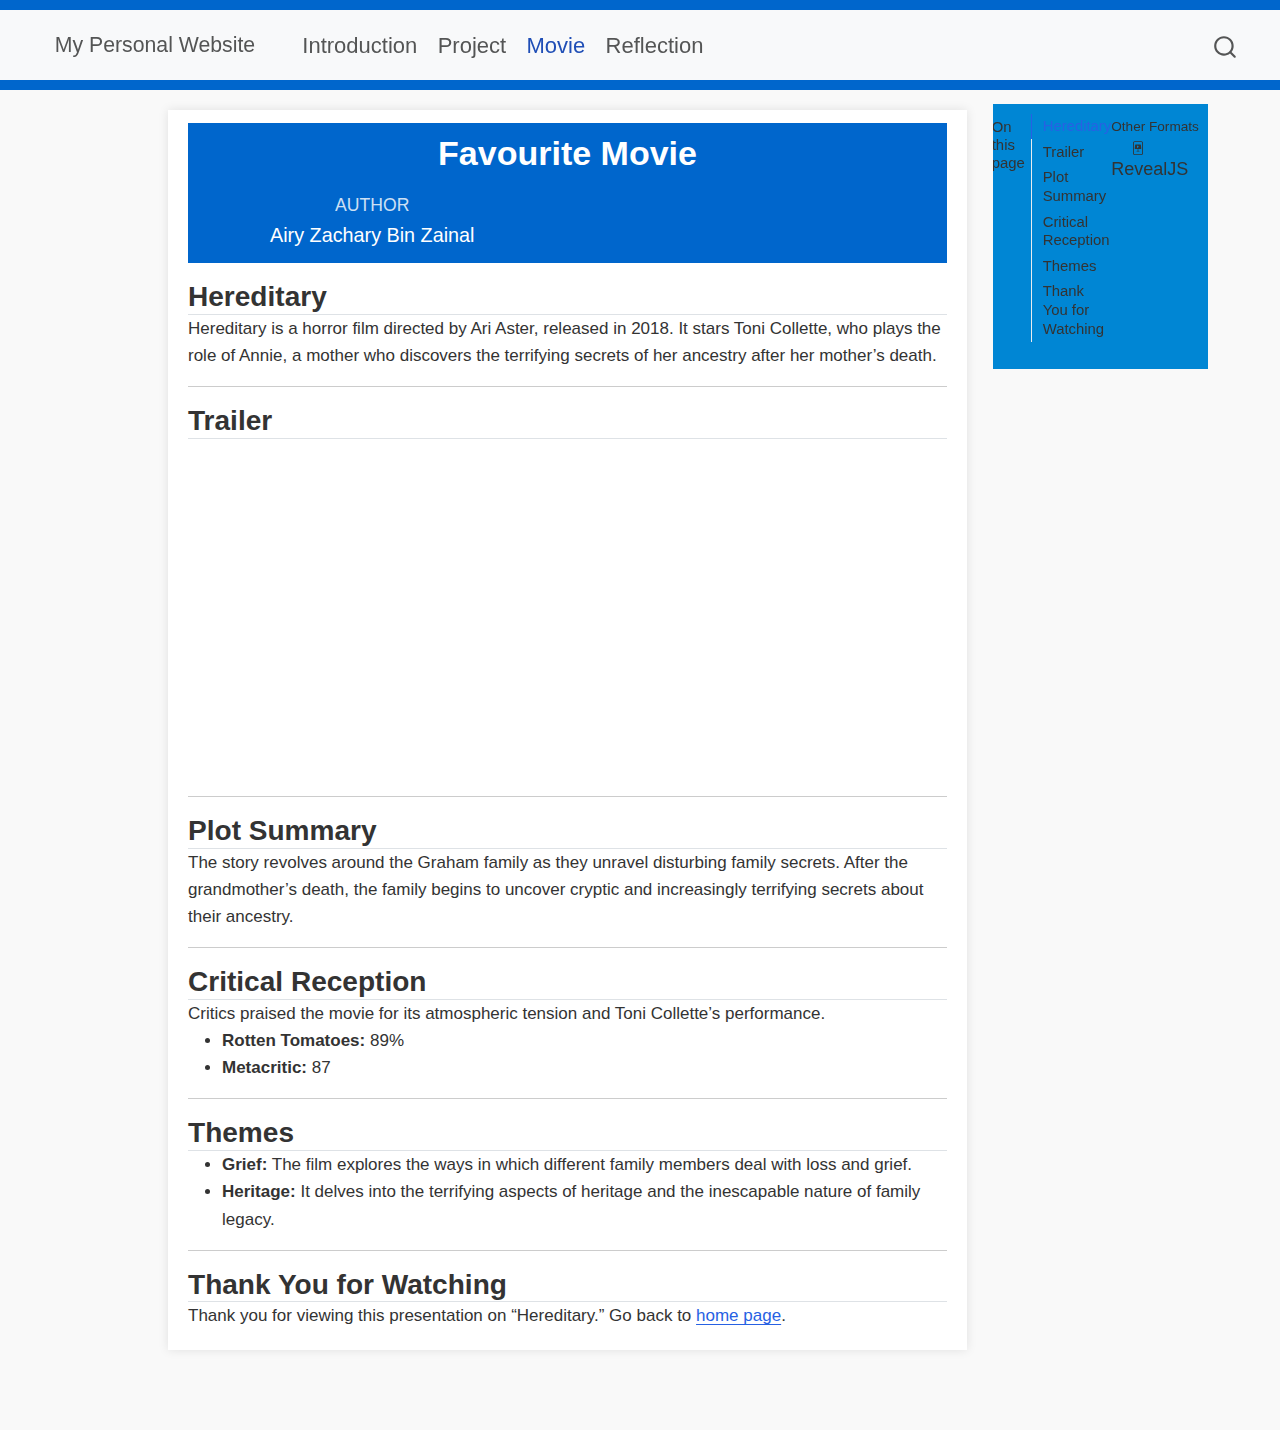
<file: docs/movie.html>
<!DOCTYPE html>
<html xmlns="http://www.w3.org/1999/xhtml" lang="en" xml:lang="en"><head>

<meta charset="utf-8">
<meta name="generator" content="quarto-1.6.40">

<meta name="viewport" content="width=device-width, initial-scale=1.0, user-scalable=yes">

<meta name="author" content="Airy Zachary Bin Zainal">

<title>Favourite Movie – My Personal Website</title>
<style>
code{white-space: pre-wrap;}
span.smallcaps{font-variant: small-caps;}
div.columns{display: flex; gap: min(4vw, 1.5em);}
div.column{flex: auto; overflow-x: auto;}
div.hanging-indent{margin-left: 1.5em; text-indent: -1.5em;}
ul.task-list{list-style: none;}
ul.task-list li input[type="checkbox"] {
  width: 0.8em;
  margin: 0 0.8em 0.2em -1em; /* quarto-specific, see https://github.com/quarto-dev/quarto-cli/issues/4556 */ 
  vertical-align: middle;
}
</style>


<script src="site_libs/quarto-nav/quarto-nav.js"></script>
<script src="site_libs/quarto-nav/headroom.min.js"></script>
<script src="site_libs/clipboard/clipboard.min.js"></script>
<script src="site_libs/quarto-search/autocomplete.umd.js"></script>
<script src="site_libs/quarto-search/fuse.min.js"></script>
<script src="site_libs/quarto-search/quarto-search.js"></script>
<meta name="quarto:offset" content="./">
<script src="site_libs/quarto-html/quarto.js"></script>
<script src="site_libs/quarto-html/popper.min.js"></script>
<script src="site_libs/quarto-html/tippy.umd.min.js"></script>
<script src="site_libs/quarto-html/anchor.min.js"></script>
<link href="site_libs/quarto-html/tippy.css" rel="stylesheet">
<link href="site_libs/quarto-html/quarto-syntax-highlighting-549806ee2085284f45b00abea8c6df48.css" rel="stylesheet" id="quarto-text-highlighting-styles">
<script src="site_libs/bootstrap/bootstrap.min.js"></script>
<link href="site_libs/bootstrap/bootstrap-icons.css" rel="stylesheet">
<link href="site_libs/bootstrap/bootstrap-ddd961a2510921635943dfbbd19534c4.min.css" rel="stylesheet" append-hash="true" id="quarto-bootstrap" data-mode="light">
<script id="quarto-search-options" type="application/json">{
  "location": "navbar",
  "copy-button": false,
  "collapse-after": 3,
  "panel-placement": "end",
  "type": "overlay",
  "limit": 50,
  "keyboard-shortcut": [
    "f",
    "/",
    "s"
  ],
  "show-item-context": false,
  "language": {
    "search-no-results-text": "No results",
    "search-matching-documents-text": "matching documents",
    "search-copy-link-title": "Copy link to search",
    "search-hide-matches-text": "Hide additional matches",
    "search-more-match-text": "more match in this document",
    "search-more-matches-text": "more matches in this document",
    "search-clear-button-title": "Clear",
    "search-text-placeholder": "",
    "search-detached-cancel-button-title": "Cancel",
    "search-submit-button-title": "Submit",
    "search-label": "Search"
  }
}</script>


<link rel="stylesheet" href="styles.css">
</head>

<body class="nav-fixed">

<div id="quarto-search-results"></div>
  <header id="quarto-header" class="headroom fixed-top">
    <nav class="navbar navbar-expand-lg " data-bs-theme="dark">
      <div class="navbar-container container-fluid">
      <div class="navbar-brand-container mx-auto">
    <a class="navbar-brand" href="./index.html">
    <span class="navbar-title">My Personal Website</span>
    </a>
  </div>
            <div id="quarto-search" class="" title="Search"></div>
          <button class="navbar-toggler" type="button" data-bs-toggle="collapse" data-bs-target="#navbarCollapse" aria-controls="navbarCollapse" role="menu" aria-expanded="false" aria-label="Toggle navigation" onclick="if (window.quartoToggleHeadroom) { window.quartoToggleHeadroom(); }">
  <span class="navbar-toggler-icon"></span>
</button>
          <div class="collapse navbar-collapse" id="navbarCollapse">
            <ul class="navbar-nav navbar-nav-scroll me-auto">
  <li class="nav-item">
    <a class="nav-link" href="./index.html"> 
<span class="menu-text">Introduction</span></a>
  </li>  
  <li class="nav-item">
    <a class="nav-link" href="./project.html"> 
<span class="menu-text">Project</span></a>
  </li>  
  <li class="nav-item">
    <a class="nav-link active" href="./movie.html" aria-current="page"> 
<span class="menu-text">Movie</span></a>
  </li>  
  <li class="nav-item">
    <a class="nav-link" href="./reflection.html"> 
<span class="menu-text">Reflection</span></a>
  </li>  
</ul>
          </div> <!-- /navcollapse -->
            <div class="quarto-navbar-tools">
</div>
      </div> <!-- /container-fluid -->
    </nav>
</header>
<!-- content -->
<div id="quarto-content" class="quarto-container page-columns page-rows-contents page-layout-article page-navbar">
<!-- sidebar -->
<!-- margin-sidebar -->
    <div id="quarto-margin-sidebar" class="sidebar margin-sidebar">
        <nav id="TOC" role="doc-toc" class="toc-active">
    <h2 id="toc-title">On this page</h2>
   
  <ul>
  <li><a href="#hereditary" id="toc-hereditary" class="nav-link active" data-scroll-target="#hereditary">Hereditary</a></li>
  <li><a href="#trailer" id="toc-trailer" class="nav-link" data-scroll-target="#trailer">Trailer</a></li>
  <li><a href="#plot-summary" id="toc-plot-summary" class="nav-link" data-scroll-target="#plot-summary">Plot Summary</a></li>
  <li><a href="#critical-reception" id="toc-critical-reception" class="nav-link" data-scroll-target="#critical-reception">Critical Reception</a></li>
  <li><a href="#themes" id="toc-themes" class="nav-link" data-scroll-target="#themes">Themes</a></li>
  <li><a href="#thank-you-for-watching" id="toc-thank-you-for-watching" class="nav-link" data-scroll-target="#thank-you-for-watching">Thank You for Watching</a></li>
  </ul>
<div class="quarto-alternate-formats"><h2>Other Formats</h2><ul><li><a href="movie.html"><i class="bi bi-file-slides"></i>RevealJS</a></li></ul></div></nav>
    </div>
<!-- main -->
<main class="content" id="quarto-document-content">

<header id="title-block-header" class="quarto-title-block default">
<div class="quarto-title">
<h1 class="title">Favourite Movie</h1>
</div>



<div class="quarto-title-meta">

    <div>
    <div class="quarto-title-meta-heading">Author</div>
    <div class="quarto-title-meta-contents">
             <p>Airy Zachary Bin Zainal </p>
          </div>
  </div>
    
  
    
  </div>
  


</header>


<section id="hereditary" class="level2">
<h2 class="anchored" data-anchor-id="hereditary">Hereditary</h2>
<p>Hereditary is a horror film directed by Ari Aster, released in 2018. It stars Toni Collette, who plays the role of Annie, a mother who discovers the terrifying secrets of her ancestry after her mother’s death.</p>
<hr>
</section>
<section id="trailer" class="level2">
<h2 class="anchored" data-anchor-id="trailer">Trailer</h2>
<iframe width="100%" height="315" src="https://www.youtube.com/embed/V6wWKNij_1M?si=iOc5_ZCphlHjaYqX" title="YouTube video player" frameborder="0" allow="accelerometer; autoplay; clipboard-write; encrypted-media; gyroscope; picture-in-picture; web-share" referrerpolicy="strict-origin-when-cross-origin" allowfullscreen="">
</iframe>
<hr>
</section>
<section id="plot-summary" class="level2">
<h2 class="anchored" data-anchor-id="plot-summary">Plot Summary</h2>
<p>The story revolves around the Graham family as they unravel disturbing family secrets. After the grandmother’s death, the family begins to uncover cryptic and increasingly terrifying secrets about their ancestry.</p>
<hr>
</section>
<section id="critical-reception" class="level2">
<h2 class="anchored" data-anchor-id="critical-reception">Critical Reception</h2>
<p>Critics praised the movie for its atmospheric tension and Toni Collette’s performance.</p>
<ul>
<li><strong>Rotten Tomatoes:</strong> 89%</li>
<li><strong>Metacritic:</strong> 87</li>
</ul>
<hr>
</section>
<section id="themes" class="level2">
<h2 class="anchored" data-anchor-id="themes">Themes</h2>
<ul>
<li><strong>Grief:</strong> The film explores the ways in which different family members deal with loss and grief.</li>
<li><strong>Heritage:</strong> It delves into the terrifying aspects of heritage and the inescapable nature of family legacy.</li>
</ul>
<hr>
</section>
<section id="thank-you-for-watching" class="level2">
<h2 class="anchored" data-anchor-id="thank-you-for-watching">Thank You for Watching</h2>
<p>Thank you for viewing this presentation on “Hereditary.” Go back to <a href="index.html">home page</a>.</p>


</section>

</main> <!-- /main -->
<script id="quarto-html-after-body" type="application/javascript">
window.document.addEventListener("DOMContentLoaded", function (event) {
  const toggleBodyColorMode = (bsSheetEl) => {
    const mode = bsSheetEl.getAttribute("data-mode");
    const bodyEl = window.document.querySelector("body");
    if (mode === "dark") {
      bodyEl.classList.add("quarto-dark");
      bodyEl.classList.remove("quarto-light");
    } else {
      bodyEl.classList.add("quarto-light");
      bodyEl.classList.remove("quarto-dark");
    }
  }
  const toggleBodyColorPrimary = () => {
    const bsSheetEl = window.document.querySelector("link#quarto-bootstrap");
    if (bsSheetEl) {
      toggleBodyColorMode(bsSheetEl);
    }
  }
  toggleBodyColorPrimary();  
  const icon = "";
  const anchorJS = new window.AnchorJS();
  anchorJS.options = {
    placement: 'right',
    icon: icon
  };
  anchorJS.add('.anchored');
  const isCodeAnnotation = (el) => {
    for (const clz of el.classList) {
      if (clz.startsWith('code-annotation-')) {                     
        return true;
      }
    }
    return false;
  }
  const onCopySuccess = function(e) {
    // button target
    const button = e.trigger;
    // don't keep focus
    button.blur();
    // flash "checked"
    button.classList.add('code-copy-button-checked');
    var currentTitle = button.getAttribute("title");
    button.setAttribute("title", "Copied!");
    let tooltip;
    if (window.bootstrap) {
      button.setAttribute("data-bs-toggle", "tooltip");
      button.setAttribute("data-bs-placement", "left");
      button.setAttribute("data-bs-title", "Copied!");
      tooltip = new bootstrap.Tooltip(button, 
        { trigger: "manual", 
          customClass: "code-copy-button-tooltip",
          offset: [0, -8]});
      tooltip.show();    
    }
    setTimeout(function() {
      if (tooltip) {
        tooltip.hide();
        button.removeAttribute("data-bs-title");
        button.removeAttribute("data-bs-toggle");
        button.removeAttribute("data-bs-placement");
      }
      button.setAttribute("title", currentTitle);
      button.classList.remove('code-copy-button-checked');
    }, 1000);
    // clear code selection
    e.clearSelection();
  }
  const getTextToCopy = function(trigger) {
      const codeEl = trigger.previousElementSibling.cloneNode(true);
      for (const childEl of codeEl.children) {
        if (isCodeAnnotation(childEl)) {
          childEl.remove();
        }
      }
      return codeEl.innerText;
  }
  const clipboard = new window.ClipboardJS('.code-copy-button:not([data-in-quarto-modal])', {
    text: getTextToCopy
  });
  clipboard.on('success', onCopySuccess);
  if (window.document.getElementById('quarto-embedded-source-code-modal')) {
    const clipboardModal = new window.ClipboardJS('.code-copy-button[data-in-quarto-modal]', {
      text: getTextToCopy,
      container: window.document.getElementById('quarto-embedded-source-code-modal')
    });
    clipboardModal.on('success', onCopySuccess);
  }
    var localhostRegex = new RegExp(/^(?:http|https):\/\/localhost\:?[0-9]*\//);
    var mailtoRegex = new RegExp(/^mailto:/);
      var filterRegex = new RegExp('/' + window.location.host + '/');
    var isInternal = (href) => {
        return filterRegex.test(href) || localhostRegex.test(href) || mailtoRegex.test(href);
    }
    // Inspect non-navigation links and adorn them if external
 	var links = window.document.querySelectorAll('a[href]:not(.nav-link):not(.navbar-brand):not(.toc-action):not(.sidebar-link):not(.sidebar-item-toggle):not(.pagination-link):not(.no-external):not([aria-hidden]):not(.dropdown-item):not(.quarto-navigation-tool):not(.about-link)');
    for (var i=0; i<links.length; i++) {
      const link = links[i];
      if (!isInternal(link.href)) {
        // undo the damage that might have been done by quarto-nav.js in the case of
        // links that we want to consider external
        if (link.dataset.originalHref !== undefined) {
          link.href = link.dataset.originalHref;
        }
      }
    }
  function tippyHover(el, contentFn, onTriggerFn, onUntriggerFn) {
    const config = {
      allowHTML: true,
      maxWidth: 500,
      delay: 100,
      arrow: false,
      appendTo: function(el) {
          return el.parentElement;
      },
      interactive: true,
      interactiveBorder: 10,
      theme: 'quarto',
      placement: 'bottom-start',
    };
    if (contentFn) {
      config.content = contentFn;
    }
    if (onTriggerFn) {
      config.onTrigger = onTriggerFn;
    }
    if (onUntriggerFn) {
      config.onUntrigger = onUntriggerFn;
    }
    window.tippy(el, config); 
  }
  const noterefs = window.document.querySelectorAll('a[role="doc-noteref"]');
  for (var i=0; i<noterefs.length; i++) {
    const ref = noterefs[i];
    tippyHover(ref, function() {
      // use id or data attribute instead here
      let href = ref.getAttribute('data-footnote-href') || ref.getAttribute('href');
      try { href = new URL(href).hash; } catch {}
      const id = href.replace(/^#\/?/, "");
      const note = window.document.getElementById(id);
      if (note) {
        return note.innerHTML;
      } else {
        return "";
      }
    });
  }
  const xrefs = window.document.querySelectorAll('a.quarto-xref');
  const processXRef = (id, note) => {
    // Strip column container classes
    const stripColumnClz = (el) => {
      el.classList.remove("page-full", "page-columns");
      if (el.children) {
        for (const child of el.children) {
          stripColumnClz(child);
        }
      }
    }
    stripColumnClz(note)
    if (id === null || id.startsWith('sec-')) {
      // Special case sections, only their first couple elements
      const container = document.createElement("div");
      if (note.children && note.children.length > 2) {
        container.appendChild(note.children[0].cloneNode(true));
        for (let i = 1; i < note.children.length; i++) {
          const child = note.children[i];
          if (child.tagName === "P" && child.innerText === "") {
            continue;
          } else {
            container.appendChild(child.cloneNode(true));
            break;
          }
        }
        if (window.Quarto?.typesetMath) {
          window.Quarto.typesetMath(container);
        }
        return container.innerHTML
      } else {
        if (window.Quarto?.typesetMath) {
          window.Quarto.typesetMath(note);
        }
        return note.innerHTML;
      }
    } else {
      // Remove any anchor links if they are present
      const anchorLink = note.querySelector('a.anchorjs-link');
      if (anchorLink) {
        anchorLink.remove();
      }
      if (window.Quarto?.typesetMath) {
        window.Quarto.typesetMath(note);
      }
      if (note.classList.contains("callout")) {
        return note.outerHTML;
      } else {
        return note.innerHTML;
      }
    }
  }
  for (var i=0; i<xrefs.length; i++) {
    const xref = xrefs[i];
    tippyHover(xref, undefined, function(instance) {
      instance.disable();
      let url = xref.getAttribute('href');
      let hash = undefined; 
      if (url.startsWith('#')) {
        hash = url;
      } else {
        try { hash = new URL(url).hash; } catch {}
      }
      if (hash) {
        const id = hash.replace(/^#\/?/, "");
        const note = window.document.getElementById(id);
        if (note !== null) {
          try {
            const html = processXRef(id, note.cloneNode(true));
            instance.setContent(html);
          } finally {
            instance.enable();
            instance.show();
          }
        } else {
          // See if we can fetch this
          fetch(url.split('#')[0])
          .then(res => res.text())
          .then(html => {
            const parser = new DOMParser();
            const htmlDoc = parser.parseFromString(html, "text/html");
            const note = htmlDoc.getElementById(id);
            if (note !== null) {
              const html = processXRef(id, note);
              instance.setContent(html);
            } 
          }).finally(() => {
            instance.enable();
            instance.show();
          });
        }
      } else {
        // See if we can fetch a full url (with no hash to target)
        // This is a special case and we should probably do some content thinning / targeting
        fetch(url)
        .then(res => res.text())
        .then(html => {
          const parser = new DOMParser();
          const htmlDoc = parser.parseFromString(html, "text/html");
          const note = htmlDoc.querySelector('main.content');
          if (note !== null) {
            // This should only happen for chapter cross references
            // (since there is no id in the URL)
            // remove the first header
            if (note.children.length > 0 && note.children[0].tagName === "HEADER") {
              note.children[0].remove();
            }
            const html = processXRef(null, note);
            instance.setContent(html);
          } 
        }).finally(() => {
          instance.enable();
          instance.show();
        });
      }
    }, function(instance) {
    });
  }
      let selectedAnnoteEl;
      const selectorForAnnotation = ( cell, annotation) => {
        let cellAttr = 'data-code-cell="' + cell + '"';
        let lineAttr = 'data-code-annotation="' +  annotation + '"';
        const selector = 'span[' + cellAttr + '][' + lineAttr + ']';
        return selector;
      }
      const selectCodeLines = (annoteEl) => {
        const doc = window.document;
        const targetCell = annoteEl.getAttribute("data-target-cell");
        const targetAnnotation = annoteEl.getAttribute("data-target-annotation");
        const annoteSpan = window.document.querySelector(selectorForAnnotation(targetCell, targetAnnotation));
        const lines = annoteSpan.getAttribute("data-code-lines").split(",");
        const lineIds = lines.map((line) => {
          return targetCell + "-" + line;
        })
        let top = null;
        let height = null;
        let parent = null;
        if (lineIds.length > 0) {
            //compute the position of the single el (top and bottom and make a div)
            const el = window.document.getElementById(lineIds[0]);
            top = el.offsetTop;
            height = el.offsetHeight;
            parent = el.parentElement.parentElement;
          if (lineIds.length > 1) {
            const lastEl = window.document.getElementById(lineIds[lineIds.length - 1]);
            const bottom = lastEl.offsetTop + lastEl.offsetHeight;
            height = bottom - top;
          }
          if (top !== null && height !== null && parent !== null) {
            // cook up a div (if necessary) and position it 
            let div = window.document.getElementById("code-annotation-line-highlight");
            if (div === null) {
              div = window.document.createElement("div");
              div.setAttribute("id", "code-annotation-line-highlight");
              div.style.position = 'absolute';
              parent.appendChild(div);
            }
            div.style.top = top - 2 + "px";
            div.style.height = height + 4 + "px";
            div.style.left = 0;
            let gutterDiv = window.document.getElementById("code-annotation-line-highlight-gutter");
            if (gutterDiv === null) {
              gutterDiv = window.document.createElement("div");
              gutterDiv.setAttribute("id", "code-annotation-line-highlight-gutter");
              gutterDiv.style.position = 'absolute';
              const codeCell = window.document.getElementById(targetCell);
              const gutter = codeCell.querySelector('.code-annotation-gutter');
              gutter.appendChild(gutterDiv);
            }
            gutterDiv.style.top = top - 2 + "px";
            gutterDiv.style.height = height + 4 + "px";
          }
          selectedAnnoteEl = annoteEl;
        }
      };
      const unselectCodeLines = () => {
        const elementsIds = ["code-annotation-line-highlight", "code-annotation-line-highlight-gutter"];
        elementsIds.forEach((elId) => {
          const div = window.document.getElementById(elId);
          if (div) {
            div.remove();
          }
        });
        selectedAnnoteEl = undefined;
      };
        // Handle positioning of the toggle
    window.addEventListener(
      "resize",
      throttle(() => {
        elRect = undefined;
        if (selectedAnnoteEl) {
          selectCodeLines(selectedAnnoteEl);
        }
      }, 10)
    );
    function throttle(fn, ms) {
    let throttle = false;
    let timer;
      return (...args) => {
        if(!throttle) { // first call gets through
            fn.apply(this, args);
            throttle = true;
        } else { // all the others get throttled
            if(timer) clearTimeout(timer); // cancel #2
            timer = setTimeout(() => {
              fn.apply(this, args);
              timer = throttle = false;
            }, ms);
        }
      };
    }
      // Attach click handler to the DT
      const annoteDls = window.document.querySelectorAll('dt[data-target-cell]');
      for (const annoteDlNode of annoteDls) {
        annoteDlNode.addEventListener('click', (event) => {
          const clickedEl = event.target;
          if (clickedEl !== selectedAnnoteEl) {
            unselectCodeLines();
            const activeEl = window.document.querySelector('dt[data-target-cell].code-annotation-active');
            if (activeEl) {
              activeEl.classList.remove('code-annotation-active');
            }
            selectCodeLines(clickedEl);
            clickedEl.classList.add('code-annotation-active');
          } else {
            // Unselect the line
            unselectCodeLines();
            clickedEl.classList.remove('code-annotation-active');
          }
        });
      }
  const findCites = (el) => {
    const parentEl = el.parentElement;
    if (parentEl) {
      const cites = parentEl.dataset.cites;
      if (cites) {
        return {
          el,
          cites: cites.split(' ')
        };
      } else {
        return findCites(el.parentElement)
      }
    } else {
      return undefined;
    }
  };
  var bibliorefs = window.document.querySelectorAll('a[role="doc-biblioref"]');
  for (var i=0; i<bibliorefs.length; i++) {
    const ref = bibliorefs[i];
    const citeInfo = findCites(ref);
    if (citeInfo) {
      tippyHover(citeInfo.el, function() {
        var popup = window.document.createElement('div');
        citeInfo.cites.forEach(function(cite) {
          var citeDiv = window.document.createElement('div');
          citeDiv.classList.add('hanging-indent');
          citeDiv.classList.add('csl-entry');
          var biblioDiv = window.document.getElementById('ref-' + cite);
          if (biblioDiv) {
            citeDiv.innerHTML = biblioDiv.innerHTML;
          }
          popup.appendChild(citeDiv);
        });
        return popup.innerHTML;
      });
    }
  }
});
</script>
</div> <!-- /content -->




</body></html>
</file>
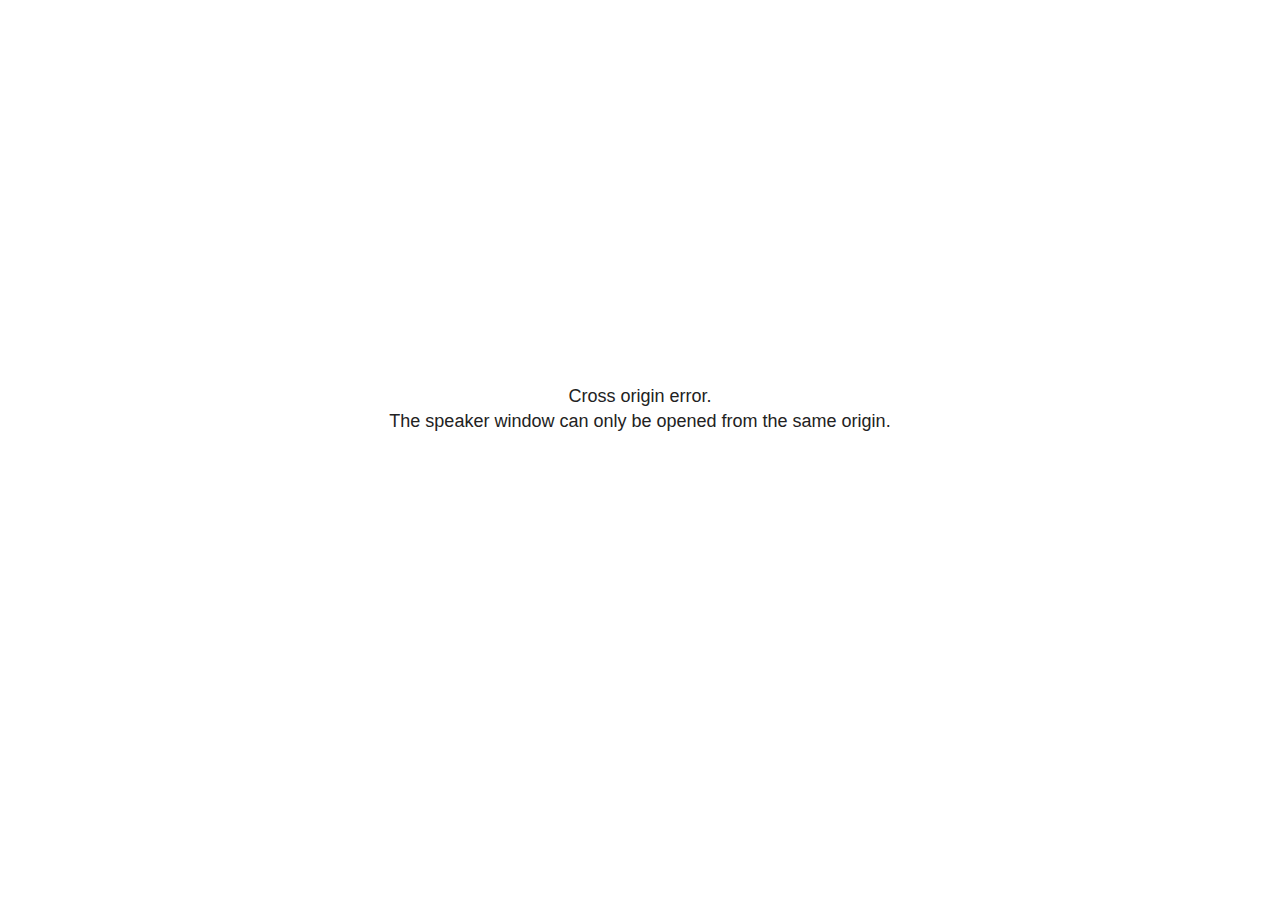
<file: docs/site_libs/revealjs/plugin/notes/speaker-view.html>
<!--
	NOTE: You need to build the notes plugin after making changes to this file.
-->
<html lang="en">
	<head>
		<meta charset="utf-8">

		<title>reveal.js - Speaker View</title>

		<style>
			body {
				font-family: Helvetica;
				font-size: 18px;
			}

			#current-slide,
			#upcoming-slide,
			#speaker-controls {
				padding: 6px;
				box-sizing: border-box;
				-moz-box-sizing: border-box;
			}

			#current-slide iframe,
			#upcoming-slide iframe {
				width: 100%;
				height: 100%;
				border: 1px solid #ddd;
			}

			#current-slide .label,
			#upcoming-slide .label {
				position: absolute;
				top: 10px;
				left: 10px;
				z-index: 2;
			}

			#connection-status {
				position: absolute;
				top: 0;
				left: 0;
				width: 100%;
				height: 100%;
				z-index: 20;
				padding: 30% 20% 20% 20%;
				font-size: 18px;
				color: #222;
				background: #fff;
				text-align: center;
				box-sizing: border-box;
				line-height: 1.4;
			}

			.overlay-element {
				height: 34px;
				line-height: 34px;
				padding: 0 10px;
				text-shadow: none;
				background: rgba( 220, 220, 220, 0.8 );
				color: #222;
				font-size: 14px;
			}

			.overlay-element.interactive:hover {
				background: rgba( 220, 220, 220, 1 );
			}

			#current-slide {
				position: absolute;
				width: 60%;
				height: 100%;
				top: 0;
				left: 0;
				padding-right: 0;
			}

			#upcoming-slide {
				position: absolute;
				width: 40%;
				height: 40%;
				right: 0;
				top: 0;
			}

			/* Speaker controls */
			#speaker-controls {
				position: absolute;
				top: 40%;
				right: 0;
				width: 40%;
				height: 60%;
				overflow: auto;
				font-size: 18px;
			}

				.speaker-controls-time.hidden,
				.speaker-controls-notes.hidden {
					display: none;
				}

				.speaker-controls-time .label,
				.speaker-controls-pace .label,
				.speaker-controls-notes .label {
					text-transform: uppercase;
					font-weight: normal;
					font-size: 0.66em;
					color: #666;
					margin: 0;
				}

				.speaker-controls-time, .speaker-controls-pace {
					border-bottom: 1px solid rgba( 200, 200, 200, 0.5 );
					margin-bottom: 10px;
					padding: 10px 16px;
					padding-bottom: 20px;
					cursor: pointer;
				}

				.speaker-controls-time .reset-button {
					opacity: 0;
					float: right;
					color: #666;
					text-decoration: none;
				}
				.speaker-controls-time:hover .reset-button {
					opacity: 1;
				}

				.speaker-controls-time .timer,
				.speaker-controls-time .clock {
					width: 50%;
				}

				.speaker-controls-time .timer,
				.speaker-controls-time .clock,
				.speaker-controls-time .pacing .hours-value,
				.speaker-controls-time .pacing .minutes-value,
				.speaker-controls-time .pacing .seconds-value {
					font-size: 1.9em;
				}

				.speaker-controls-time .timer {
					float: left;
				}

				.speaker-controls-time .clock {
					float: right;
					text-align: right;
				}

				.speaker-controls-time span.mute {
					opacity: 0.3;
				}

				.speaker-controls-time .pacing-title {
					margin-top: 5px;
				}

				.speaker-controls-time .pacing.ahead {
					color: blue;
				}

				.speaker-controls-time .pacing.on-track {
					color: green;
				}

				.speaker-controls-time .pacing.behind {
					color: red;
				}

				.speaker-controls-notes {
					padding: 10px 16px;
				}

				.speaker-controls-notes .value {
					margin-top: 5px;
					line-height: 1.4;
					font-size: 1.2em;
				}

			/* Layout selector */
			#speaker-layout {
				position: absolute;
				top: 10px;
				right: 10px;
				color: #222;
				z-index: 10;
			}
				#speaker-layout select {
					position: absolute;
					width: 100%;
					height: 100%;
					top: 0;
					left: 0;
					border: 0;
					box-shadow: 0;
					cursor: pointer;
					opacity: 0;

					font-size: 1em;
					background-color: transparent;

					-moz-appearance: none;
					-webkit-appearance: none;
					-webkit-tap-highlight-color: rgba(0, 0, 0, 0);
				}

				#speaker-layout select:focus {
					outline: none;
					box-shadow: none;
				}

			.clear {
				clear: both;
			}

			/* Speaker layout: Wide */
			body[data-speaker-layout="wide"] #current-slide,
			body[data-speaker-layout="wide"] #upcoming-slide {
				width: 50%;
				height: 45%;
				padding: 6px;
			}

			body[data-speaker-layout="wide"] #current-slide {
				top: 0;
				left: 0;
			}

			body[data-speaker-layout="wide"] #upcoming-slide {
				top: 0;
				left: 50%;
			}

			body[data-speaker-layout="wide"] #speaker-controls {
				top: 45%;
				left: 0;
				width: 100%;
				height: 50%;
				font-size: 1.25em;
			}

			/* Speaker layout: Tall */
			body[data-speaker-layout="tall"] #current-slide,
			body[data-speaker-layout="tall"] #upcoming-slide {
				width: 45%;
				height: 50%;
				padding: 6px;
			}

			body[data-speaker-layout="tall"] #current-slide {
				top: 0;
				left: 0;
			}

			body[data-speaker-layout="tall"] #upcoming-slide {
				top: 50%;
				left: 0;
			}

			body[data-speaker-layout="tall"] #speaker-controls {
				padding-top: 40px;
				top: 0;
				left: 45%;
				width: 55%;
				height: 100%;
				font-size: 1.25em;
			}

			/* Speaker layout: Notes only */
			body[data-speaker-layout="notes-only"] #current-slide,
			body[data-speaker-layout="notes-only"] #upcoming-slide {
				display: none;
			}

			body[data-speaker-layout="notes-only"] #speaker-controls {
				padding-top: 40px;
				top: 0;
				left: 0;
				width: 100%;
				height: 100%;
				font-size: 1.25em;
			}

			@media screen and (max-width: 1080px) {
				body[data-speaker-layout="default"] #speaker-controls {
					font-size: 16px;
				}
			}

			@media screen and (max-width: 900px) {
				body[data-speaker-layout="default"] #speaker-controls {
					font-size: 14px;
				}
			}

			@media screen and (max-width: 800px) {
				body[data-speaker-layout="default"] #speaker-controls {
					font-size: 12px;
				}
			}

		</style>
	</head>

	<body>

		<div id="connection-status">Loading speaker view...</div>

		<div id="current-slide"></div>
		<div id="upcoming-slide"><span class="overlay-element label">Upcoming</span></div>
		<div id="speaker-controls">
			<div class="speaker-controls-time">
				<h4 class="label">Time <span class="reset-button">Click to Reset</span></h4>
				<div class="clock">
					<span class="clock-value">0:00 AM</span>
				</div>
				<div class="timer">
					<span class="hours-value">00</span><span class="minutes-value">:00</span><span class="seconds-value">:00</span>
				</div>
				<div class="clear"></div>

				<h4 class="label pacing-title" style="display: none">Pacing – Time to finish current slide</h4>
				<div class="pacing" style="display: none">
					<span class="hours-value">00</span><span class="minutes-value">:00</span><span class="seconds-value">:00</span>
				</div>
			</div>

			<div class="speaker-controls-notes hidden">
				<h4 class="label">Notes</h4>
				<div class="value"></div>
			</div>
		</div>
		<div id="speaker-layout" class="overlay-element interactive">
			<span class="speaker-layout-label"></span>
			<select class="speaker-layout-dropdown"></select>
		</div>

		<script>

			(function() {

				var notes,
					notesValue,
					currentState,
					currentSlide,
					upcomingSlide,
					layoutLabel,
					layoutDropdown,
					pendingCalls = {},
					lastRevealApiCallId = 0,
					connected = false

				var connectionStatus = document.querySelector( '#connection-status' );

				var SPEAKER_LAYOUTS = {
					'default': 'Default',
					'wide': 'Wide',
					'tall': 'Tall',
					'notes-only': 'Notes only'
				};

				setupLayout();

				let openerOrigin;

				try {
					openerOrigin = window.opener.location.origin;
				}
				catch ( error ) { console.warn( error ) }

				// In order to prevent XSS, the speaker view will only run if its
				// opener has the same origin as itself
				if( window.location.origin !== openerOrigin ) {
					connectionStatus.innerHTML = 'Cross origin error.<br>The speaker window can only be opened from the same origin.';
					return;
				}

				var connectionTimeout = setTimeout( function() {
					connectionStatus.innerHTML = 'Error connecting to main window.<br>Please try closing and reopening the speaker view.';
				}, 5000 );

				window.addEventListener( 'message', function( event ) {

					// Validate the origin of all messages to avoid parsing messages
					// that aren't meant for us. Ignore when running off file:// so
					// that the speaker view continues to work without a web server.
					if( window.location.origin !== event.origin && window.location.origin !== 'file://' ) {
						return
					}

					clearTimeout( connectionTimeout );
					connectionStatus.style.display = 'none';

					var data = JSON.parse( event.data );

					// The overview mode is only useful to the reveal.js instance
					// where navigation occurs so we don't sync it
					if( data.state ) delete data.state.overview;

					// Messages sent by the notes plugin inside of the main window
					if( data && data.namespace === 'reveal-notes' ) {
						if( data.type === 'connect' ) {
							handleConnectMessage( data );
						}
						else if( data.type === 'state' ) {
							handleStateMessage( data );
						}
						else if( data.type === 'return' ) {
							pendingCalls[data.callId](data.result);
							delete pendingCalls[data.callId];
						}
					}
					// Messages sent by the reveal.js inside of the current slide preview
					else if( data && data.namespace === 'reveal' ) {
						if( /ready/.test( data.eventName ) ) {
							// Send a message back to notify that the handshake is complete
							window.opener.postMessage( JSON.stringify({ namespace: 'reveal-notes', type: 'connected'} ), '*' );
						}
						else if( /slidechanged|fragmentshown|fragmenthidden|paused|resumed/.test( data.eventName ) && currentState !== JSON.stringify( data.state ) ) {

							dispatchStateToMainWindow( data.state );

						}
					}

				} );

				/**
				 * Updates the presentation in the main window to match the state
				 * of the presentation in the notes window.
				 */
				const dispatchStateToMainWindow = debounce(( state ) => {
					window.opener.postMessage( JSON.stringify({ method: 'setState', args: [ state ]} ), '*' );
				}, 500);

				/**
				 * Asynchronously calls the Reveal.js API of the main frame.
				 */
				function callRevealApi( methodName, methodArguments, callback ) {

					var callId = ++lastRevealApiCallId;
					pendingCalls[callId] = callback;
					window.opener.postMessage( JSON.stringify( {
						namespace: 'reveal-notes',
						type: 'call',
						callId: callId,
						methodName: methodName,
						arguments: methodArguments
					} ), '*' );

				}

				/**
				 * Called when the main window is trying to establish a
				 * connection.
				 */
				function handleConnectMessage( data ) {

					if( connected === false ) {
						connected = true;

						setupIframes( data );
						setupKeyboard();
						setupNotes();
						setupTimer();
						setupHeartbeat();
					}

				}

				/**
				 * Called when the main window sends an updated state.
				 */
				function handleStateMessage( data ) {

					// Store the most recently set state to avoid circular loops
					// applying the same state
					currentState = JSON.stringify( data.state );

					// No need for updating the notes in case of fragment changes
					if ( data.notes ) {
						notes.classList.remove( 'hidden' );
						notesValue.style.whiteSpace = data.whitespace;
						if( data.markdown ) {
							notesValue.innerHTML = marked( data.notes );
						}
						else {
							notesValue.innerHTML = data.notes;
						}
					}
					else {
						notes.classList.add( 'hidden' );
					}

					// Update the note slides
					currentSlide.contentWindow.postMessage( JSON.stringify({ method: 'setState', args: [ data.state ] }), '*' );
					upcomingSlide.contentWindow.postMessage( JSON.stringify({ method: 'setState', args: [ data.state ] }), '*' );
					upcomingSlide.contentWindow.postMessage( JSON.stringify({ method: 'next' }), '*' );

				}

				// Limit to max one state update per X ms
				handleStateMessage = debounce( handleStateMessage, 200 );

				/**
				 * Forward keyboard events to the current slide window.
				 * This enables keyboard events to work even if focus
				 * isn't set on the current slide iframe.
				 *
				 * Block F5 default handling, it reloads and disconnects
				 * the speaker notes window.
				 */
				function setupKeyboard() {

					document.addEventListener( 'keydown', function( event ) {
						if( event.keyCode === 116 || ( event.metaKey && event.keyCode === 82 ) ) {
							event.preventDefault();
							return false;
						}
						currentSlide.contentWindow.postMessage( JSON.stringify({ method: 'triggerKey', args: [ event.keyCode ] }), '*' );
					} );

				}

				/**
				 * Creates the preview iframes.
				 */
				function setupIframes( data ) {

					var params = [
						'receiver',
						'progress=false',
						'history=false',
						'transition=none',
						'autoSlide=0',
						'backgroundTransition=none'
					].join( '&' );

					var urlSeparator = /\?/.test(data.url) ? '&' : '?';
					var hash = '#/' + data.state.indexh + '/' + data.state.indexv;
					var currentURL = data.url + urlSeparator + params + '&scrollActivationWidth=false&postMessageEvents=true' + hash;
					var upcomingURL = data.url + urlSeparator + params + '&scrollActivationWidth=false&controls=false' + hash;

					currentSlide = document.createElement( 'iframe' );
					currentSlide.setAttribute( 'width', 1280 );
					currentSlide.setAttribute( 'height', 1024 );
					currentSlide.setAttribute( 'src', currentURL );
					document.querySelector( '#current-slide' ).appendChild( currentSlide );

					upcomingSlide = document.createElement( 'iframe' );
					upcomingSlide.setAttribute( 'width', 640 );
					upcomingSlide.setAttribute( 'height', 512 );
					upcomingSlide.setAttribute( 'src', upcomingURL );
					document.querySelector( '#upcoming-slide' ).appendChild( upcomingSlide );

				}

				/**
				 * Setup the notes UI.
				 */
				function setupNotes() {

					notes = document.querySelector( '.speaker-controls-notes' );
					notesValue = document.querySelector( '.speaker-controls-notes .value' );

				}

				/**
				 * We send out a heartbeat at all times to ensure we can
				 * reconnect with the main presentation window after reloads.
				 */
				function setupHeartbeat() {

					setInterval( () => {
						window.opener.postMessage( JSON.stringify({ namespace: 'reveal-notes', type: 'heartbeat'} ), '*' );
					}, 1000 );

				}

				function getTimings( callback ) {

					callRevealApi( 'getSlidesAttributes', [], function ( slideAttributes ) {
						callRevealApi( 'getConfig', [], function ( config ) {
							var totalTime = config.totalTime;
							var minTimePerSlide = config.minimumTimePerSlide || 0;
							var defaultTiming = config.defaultTiming;
							if ((defaultTiming == null) && (totalTime == null)) {
								callback(null);
								return;
							}
							// Setting totalTime overrides defaultTiming
							if (totalTime) {
								defaultTiming = 0;
							}
							var timings = [];
							for ( var i in slideAttributes ) {
								var slide = slideAttributes[ i ];
								var timing = defaultTiming;
								if( slide.hasOwnProperty( 'data-timing' )) {
									var t = slide[ 'data-timing' ];
									timing = parseInt(t);
									if( isNaN(timing) ) {
										console.warn("Could not parse timing '" + t + "' of slide " + i + "; using default of " + defaultTiming);
										timing = defaultTiming;
									}
								}
								timings.push(timing);
							}
							if ( totalTime ) {
								// After we've allocated time to individual slides, we summarize it and
								// subtract it from the total time
								var remainingTime = totalTime - timings.reduce( function(a, b) { return a + b; }, 0 );
								// The remaining time is divided by the number of slides that have 0 seconds
								// allocated at the moment, giving the average time-per-slide on the remaining slides
								var remainingSlides = (timings.filter( function(x) { return x == 0 }) ).length
								var timePerSlide = Math.round( remainingTime / remainingSlides, 0 )
								// And now we replace every zero-value timing with that average
								timings = timings.map( function(x) { return (x==0 ? timePerSlide : x) } );
							}
							var slidesUnderMinimum = timings.filter( function(x) { return (x < minTimePerSlide) } ).length
							if ( slidesUnderMinimum ) {
								message = "The pacing time for " + slidesUnderMinimum + " slide(s) is under the configured minimum of " + minTimePerSlide + " seconds. Check the data-timing attribute on individual slides, or consider increasing the totalTime or minimumTimePerSlide configuration options (or removing some slides).";
								alert(message);
							}
							callback( timings );
						} );
					} );

				}

				/**
				 * Return the number of seconds allocated for presenting
				 * all slides up to and including this one.
				 */
				function getTimeAllocated( timings, callback ) {

					callRevealApi( 'getSlidePastCount', [], function ( currentSlide ) {
						var allocated = 0;
						for (var i in timings.slice(0, currentSlide + 1)) {
							allocated += timings[i];
						}
						callback( allocated );
					} );

				}

				/**
				 * Create the timer and clock and start updating them
				 * at an interval.
				 */
				function setupTimer() {

					var start = new Date(),
					timeEl = document.querySelector( '.speaker-controls-time' ),
					clockEl = timeEl.querySelector( '.clock-value' ),
					hoursEl = timeEl.querySelector( '.hours-value' ),
					minutesEl = timeEl.querySelector( '.minutes-value' ),
					secondsEl = timeEl.querySelector( '.seconds-value' ),
					pacingTitleEl = timeEl.querySelector( '.pacing-title' ),
					pacingEl = timeEl.querySelector( '.pacing' ),
					pacingHoursEl = pacingEl.querySelector( '.hours-value' ),
					pacingMinutesEl = pacingEl.querySelector( '.minutes-value' ),
					pacingSecondsEl = pacingEl.querySelector( '.seconds-value' );

					var timings = null;
					getTimings( function ( _timings ) {

						timings = _timings;
						if (_timings !== null) {
							pacingTitleEl.style.removeProperty('display');
							pacingEl.style.removeProperty('display');
						}

						// Update once directly
						_updateTimer();

						// Then update every second
						setInterval( _updateTimer, 1000 );

					} );


					function _resetTimer() {

						if (timings == null) {
							start = new Date();
							_updateTimer();
						}
						else {
							// Reset timer to beginning of current slide
							getTimeAllocated( timings, function ( slideEndTimingSeconds ) {
								var slideEndTiming = slideEndTimingSeconds * 1000;
								callRevealApi( 'getSlidePastCount', [], function ( currentSlide ) {
									var currentSlideTiming = timings[currentSlide] * 1000;
									var previousSlidesTiming = slideEndTiming - currentSlideTiming;
									var now = new Date();
									start = new Date(now.getTime() - previousSlidesTiming);
									_updateTimer();
								} );
							} );
						}

					}

					timeEl.addEventListener( 'click', function() {
						_resetTimer();
						return false;
					} );

					function _displayTime( hrEl, minEl, secEl, time) {

						var sign = Math.sign(time) == -1 ? "-" : "";
						time = Math.abs(Math.round(time / 1000));
						var seconds = time % 60;
						var minutes = Math.floor( time / 60 ) % 60 ;
						var hours = Math.floor( time / ( 60 * 60 )) ;
						hrEl.innerHTML = sign + zeroPadInteger( hours );
						if (hours == 0) {
							hrEl.classList.add( 'mute' );
						}
						else {
							hrEl.classList.remove( 'mute' );
						}
						minEl.innerHTML = ':' + zeroPadInteger( minutes );
						if (hours == 0 && minutes == 0) {
							minEl.classList.add( 'mute' );
						}
						else {
							minEl.classList.remove( 'mute' );
						}
						secEl.innerHTML = ':' + zeroPadInteger( seconds );
					}

					function _updateTimer() {

						var diff, hours, minutes, seconds,
						now = new Date();

						diff = now.getTime() - start.getTime();

						clockEl.innerHTML = now.toLocaleTimeString( 'en-US', { hour12: true, hour: '2-digit', minute:'2-digit' } );
						_displayTime( hoursEl, minutesEl, secondsEl, diff );
						if (timings !== null) {
							_updatePacing(diff);
						}

					}

					function _updatePacing(diff) {

						getTimeAllocated( timings, function ( slideEndTimingSeconds ) {
							var slideEndTiming = slideEndTimingSeconds * 1000;

							callRevealApi( 'getSlidePastCount', [], function ( currentSlide ) {
								var currentSlideTiming = timings[currentSlide] * 1000;
								var timeLeftCurrentSlide = slideEndTiming - diff;
								if (timeLeftCurrentSlide < 0) {
									pacingEl.className = 'pacing behind';
								}
								else if (timeLeftCurrentSlide < currentSlideTiming) {
									pacingEl.className = 'pacing on-track';
								}
								else {
									pacingEl.className = 'pacing ahead';
								}
								_displayTime( pacingHoursEl, pacingMinutesEl, pacingSecondsEl, timeLeftCurrentSlide );
							} );
						} );
					}

				}

				/**
				 * Sets up the speaker view layout and layout selector.
				 */
				function setupLayout() {

					layoutDropdown = document.querySelector( '.speaker-layout-dropdown' );
					layoutLabel = document.querySelector( '.speaker-layout-label' );

					// Render the list of available layouts
					for( var id in SPEAKER_LAYOUTS ) {
						var option = document.createElement( 'option' );
						option.setAttribute( 'value', id );
						option.textContent = SPEAKER_LAYOUTS[ id ];
						layoutDropdown.appendChild( option );
					}

					// Monitor the dropdown for changes
					layoutDropdown.addEventListener( 'change', function( event ) {

						setLayout( layoutDropdown.value );

					}, false );

					// Restore any currently persisted layout
					setLayout( getLayout() );

				}

				/**
				 * Sets a new speaker view layout. The layout is persisted
				 * in local storage.
				 */
				function setLayout( value ) {

					var title = SPEAKER_LAYOUTS[ value ];

					layoutLabel.innerHTML = 'Layout' + ( title ? ( ': ' + title ) : '' );
					layoutDropdown.value = value;

					document.body.setAttribute( 'data-speaker-layout', value );

					// Persist locally
					if( supportsLocalStorage() ) {
						window.localStorage.setItem( 'reveal-speaker-layout', value );
					}

				}

				/**
				 * Returns the ID of the most recently set speaker layout
				 * or our default layout if none has been set.
				 */
				function getLayout() {

					if( supportsLocalStorage() ) {
						var layout = window.localStorage.getItem( 'reveal-speaker-layout' );
						if( layout ) {
							return layout;
						}
					}

					// Default to the first record in the layouts hash
					for( var id in SPEAKER_LAYOUTS ) {
						return id;
					}

				}

				function supportsLocalStorage() {

					try {
						localStorage.setItem('test', 'test');
						localStorage.removeItem('test');
						return true;
					}
					catch( e ) {
						return false;
					}

				}

				function zeroPadInteger( num ) {

					var str = '00' + parseInt( num );
					return str.substring( str.length - 2 );

				}

				/**
				 * Limits the frequency at which a function can be called.
				 */
				function debounce( fn, ms ) {

					var lastTime = 0,
						timeout;

					return function() {

						var args = arguments;
						var context = this;

						clearTimeout( timeout );

						var timeSinceLastCall = Date.now() - lastTime;
						if( timeSinceLastCall > ms ) {
							fn.apply( context, args );
							lastTime = Date.now();
						}
						else {
							timeout = setTimeout( function() {
								fn.apply( context, args );
								lastTime = Date.now();
							}, ms - timeSinceLastCall );
						}

					}

				}

			})();

		</script>
	</body>
</html>
</file>
<file: docs/site_libs/quarto-html/tippy.css>
.tippy-box[data-animation=fade][data-state=hidden]{opacity:0}[data-tippy-root]{max-width:calc(100vw - 10px)}.tippy-box{position:relative;background-color:#333;color:#fff;border-radius:4px;font-size:14px;line-height:1.4;white-space:normal;outline:0;transition-property:transform,visibility,opacity}.tippy-box[data-placement^=top]>.tippy-arrow{bottom:0}.tippy-box[data-placement^=top]>.tippy-arrow:before{bottom:-7px;left:0;border-width:8px 8px 0;border-top-color:initial;transform-origin:center top}.tippy-box[data-placement^=bottom]>.tippy-arrow{top:0}.tippy-box[data-placement^=bottom]>.tippy-arrow:before{top:-7px;left:0;border-width:0 8px 8px;border-bottom-color:initial;transform-origin:center bottom}.tippy-box[data-placement^=left]>.tippy-arrow{right:0}.tippy-box[data-placement^=left]>.tippy-arrow:before{border-width:8px 0 8px 8px;border-left-color:initial;right:-7px;transform-origin:center left}.tippy-box[data-placement^=right]>.tippy-arrow{left:0}.tippy-box[data-placement^=right]>.tippy-arrow:before{left:-7px;border-width:8px 8px 8px 0;border-right-color:initial;transform-origin:center right}.tippy-box[data-inertia][data-state=visible]{transition-timing-function:cubic-bezier(.54,1.5,.38,1.11)}.tippy-arrow{width:16px;height:16px;color:#333}.tippy-arrow:before{content:"";position:absolute;border-color:transparent;border-style:solid}.tippy-content{position:relative;padding:5px 9px;z-index:1}
</file>
<file: docs/site_libs/quarto-html/quarto-syntax-highlighting-549806ee2085284f45b00abea8c6df48.css>
/* quarto syntax highlight colors */
:root {
  --quarto-hl-ot-color: #003B4F;
  --quarto-hl-at-color: #657422;
  --quarto-hl-ss-color: #20794D;
  --quarto-hl-an-color: #5E5E5E;
  --quarto-hl-fu-color: #4758AB;
  --quarto-hl-st-color: #20794D;
  --quarto-hl-cf-color: #003B4F;
  --quarto-hl-op-color: #5E5E5E;
  --quarto-hl-er-color: #AD0000;
  --quarto-hl-bn-color: #AD0000;
  --quarto-hl-al-color: #AD0000;
  --quarto-hl-va-color: #111111;
  --quarto-hl-bu-color: inherit;
  --quarto-hl-ex-color: inherit;
  --quarto-hl-pp-color: #AD0000;
  --quarto-hl-in-color: #5E5E5E;
  --quarto-hl-vs-color: #20794D;
  --quarto-hl-wa-color: #5E5E5E;
  --quarto-hl-do-color: #5E5E5E;
  --quarto-hl-im-color: #00769E;
  --quarto-hl-ch-color: #20794D;
  --quarto-hl-dt-color: #AD0000;
  --quarto-hl-fl-color: #AD0000;
  --quarto-hl-co-color: #5E5E5E;
  --quarto-hl-cv-color: #5E5E5E;
  --quarto-hl-cn-color: #8f5902;
  --quarto-hl-sc-color: #5E5E5E;
  --quarto-hl-dv-color: #AD0000;
  --quarto-hl-kw-color: #003B4F;
}

/* other quarto variables */
:root {
  --quarto-font-monospace: SFMono-Regular, Menlo, Monaco, Consolas, "Liberation Mono", "Courier New", monospace;
}

pre > code.sourceCode > span {
  color: #003B4F;
}

code span {
  color: #003B4F;
}

code.sourceCode > span {
  color: #003B4F;
}

div.sourceCode,
div.sourceCode pre.sourceCode {
  color: #003B4F;
}

code span.ot {
  color: #003B4F;
  font-style: inherit;
}

code span.at {
  color: #657422;
  font-style: inherit;
}

code span.ss {
  color: #20794D;
  font-style: inherit;
}

code span.an {
  color: #5E5E5E;
  font-style: inherit;
}

code span.fu {
  color: #4758AB;
  font-style: inherit;
}

code span.st {
  color: #20794D;
  font-style: inherit;
}

code span.cf {
  color: #003B4F;
  font-weight: bold;
  font-style: inherit;
}

code span.op {
  color: #5E5E5E;
  font-style: inherit;
}

code span.er {
  color: #AD0000;
  font-style: inherit;
}

code span.bn {
  color: #AD0000;
  font-style: inherit;
}

code span.al {
  color: #AD0000;
  font-style: inherit;
}

code span.va {
  color: #111111;
  font-style: inherit;
}

code span.bu {
  font-style: inherit;
}

code span.ex {
  font-style: inherit;
}

code span.pp {
  color: #AD0000;
  font-style: inherit;
}

code span.in {
  color: #5E5E5E;
  font-style: inherit;
}

code span.vs {
  color: #20794D;
  font-style: inherit;
}

code span.wa {
  color: #5E5E5E;
  font-style: italic;
}

code span.do {
  color: #5E5E5E;
  font-style: italic;
}

code span.im {
  color: #00769E;
  font-style: inherit;
}

code span.ch {
  color: #20794D;
  font-style: inherit;
}

code span.dt {
  color: #AD0000;
  font-style: inherit;
}

code span.fl {
  color: #AD0000;
  font-style: inherit;
}

code span.co {
  color: #5E5E5E;
  font-style: inherit;
}

code span.cv {
  color: #5E5E5E;
  font-style: italic;
}

code span.cn {
  color: #8f5902;
  font-style: inherit;
}

code span.sc {
  color: #5E5E5E;
  font-style: inherit;
}

code span.dv {
  color: #AD0000;
  font-style: inherit;
}

code span.kw {
  color: #003B4F;
  font-weight: bold;
  font-style: inherit;
}

.prevent-inlining {
  content: "</";
}

/*# sourceMappingURL=ae99138f4fbc2fb4c9f5e5cd69c22459.css.map */
</file>
<file: docs/styles.css>
/* Basic Reset */
body, h1, h2, h3, p, figure, figcaption {
    margin: 0;
    padding: 0;
    font-family: 'Arial', sans-serif;
}

body {
    line-height: 1.6;
    color: #333;
    background-color: #f9f9f9; /* Lighter background */
}

/* Header and Navigation Styles */
header {
    background: #0066cc; /* Lighter blue */
    color: #ffffff;
    padding: 10px 0;
    text-align: center;
    font-size: 22px;
}

nav {
    display: flex;
    justify-content: center;
    background: #0086d4; /* Lighter blue */
    padding: 10px 0;
}

nav a {
    color: white;
    padding: 10px 20px;
    text-decoration: none;
    font-size: 18px;
}

nav a:hover {
    background-color: #0066a2; /* Lighter hover effect */
}

/* Main Content Styling */
main {
    padding: 20px;
    max-width: 1200px;
    margin: 20px auto;
    background: white;
    box-shadow: 0 0 10px 0 rgba(0,0,0,0.1);
}

/* Image Styles */
img {
    max-width: 100%;
    height: auto;
    display: block;
    margin: 0 auto;
}

/* Slide Specific Styling */
.reveal h1, .reveal h2, .reveal h3 {
    color: #004488; /* Consistent theme color for headings */
}

.reveal p {
    font-size: 16px; /* Ensuring readability */
}

.reveal {
    text-align: center; /* Center aligning slide contents */
}

/* Footer Styles */
footer {
    text-align: center;
    padding: 20px 0;
    background: #0066cc; /* Matching the header */
    color: white;
}
</file>
